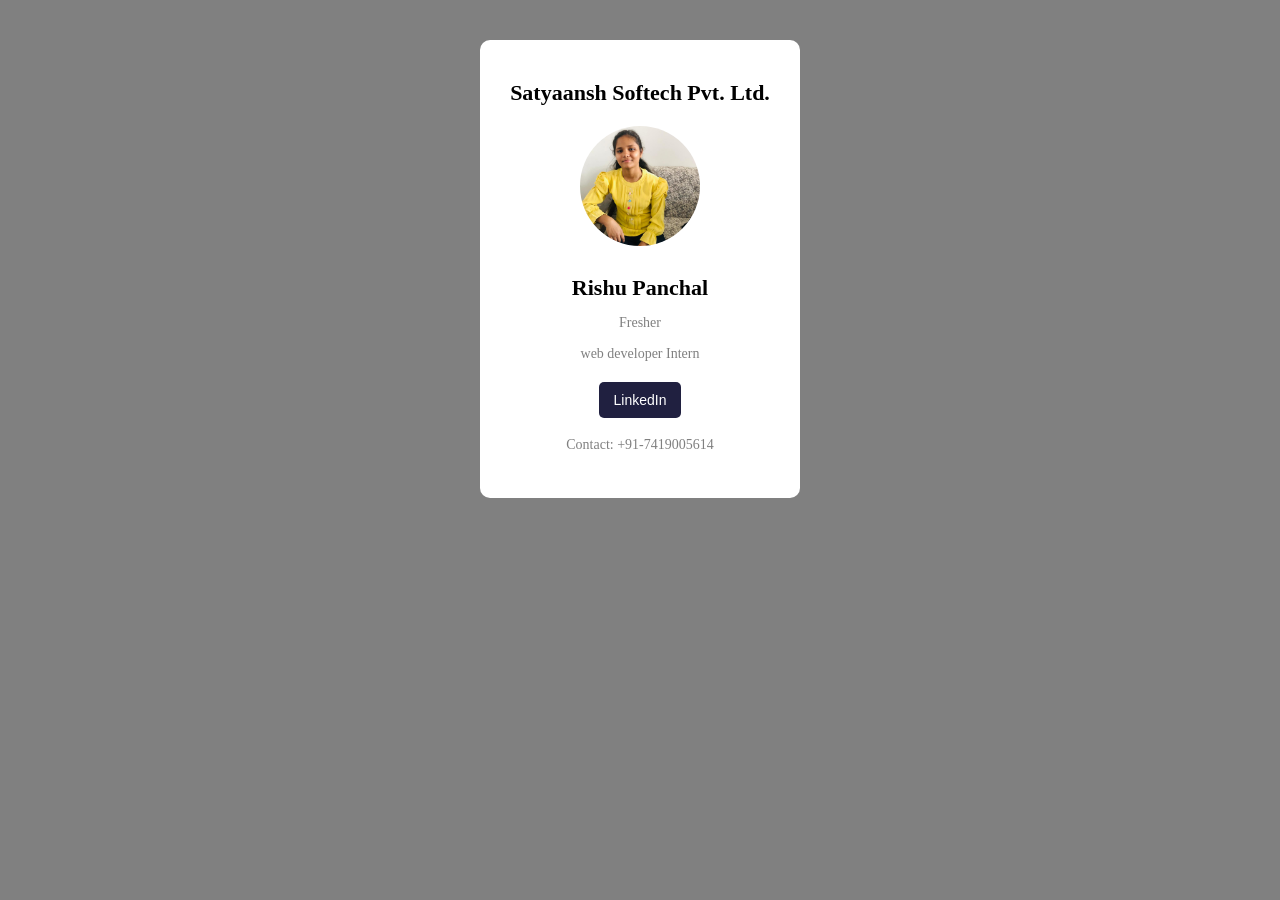
<file: day1/index.html>
<!doctype html>
<html lang="en">
  <head>
    <meta charset="UTF-8" />
    <title>Simple Profile Page</title>
    <meta name="viewport" content="width=device-width, initial-scale=1.0" />

    <style>
  
      body {
        background-color: gray;
      }

      .container {
        width: 75%;
        max-width: fit-content;
        margin: 40px auto;
        background: white;
        padding: 30px;  
        border-radius: 10px;       
        text-align: center;
      }

      .profile-img {
        width: 120px;
        height: 120px;
        border-radius: 50%;
        object-fit: cover;       
        margin: 15px 0px;
      }

      h1 {
        margin: 10px 0 5px;
        font-size: 22px;
      }

      p {
        color: gray;
        font-size: 14px;
        margin-bottom: 15px;
      }

      .btn {
      
        padding: 10px 15px;
        margin: 5px;
        border: none;
        border-radius: 5px;
        background-color: #202040;
        color: white;
        cursor: pointer;
        font-size: 14px;
      }
      a {
        text-decoration: none;
        color: white;
      }

      .btn:hover {
        background-color: #404070;
      }
    </style>
  </head>

  <body>
    <div class="container">
      <h1>Satyaansh Softech Pvt. Ltd.</h1>
        <img src="rishu.jpg" alt="satyawan sir image" class="profile-img">

      <h1> Rishu Panchal</h1>
      <p>Fresher</p> 
      <p>web developer Intern</p>
    

      <button class="btn">
        <a href="https://www.linkedin.com/in/rishu-panchal-b98082417/"
          >LinkedIn</a
        >
      </button>
      <p> Contact: +91-7419005614</p>
    </div>
  </body>
</html>
</file>
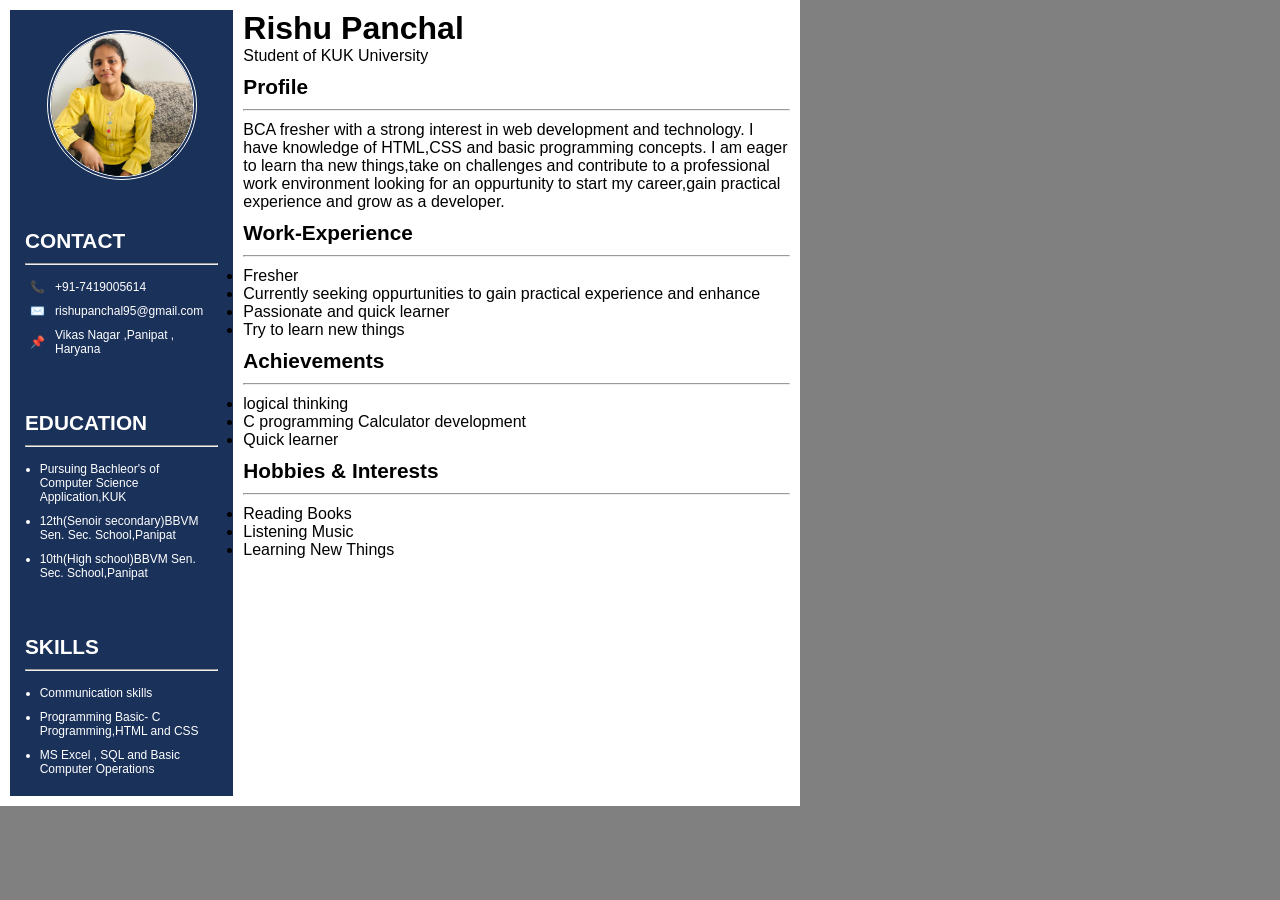
<file: day2/index.html>
<!DOCTYPE html>
<html lang="en">

<head>
  <meta charset="UTF-8" />
  <meta name="viewport" content="width=device-width, initial-scale=1.0" />
  <title>Business Profile</title>
  <link rel="stylesheet" href="profileLeftStyles.css" />
  <link rel="stylesheet" href="profileRightStyles.css" />
</head>

<body>
  <!-- wrapper div -->
  <div class="wrapper-div">
    <!-- left div -->
    <div class="profile-left-div">
      <div class="img-div">
        <img src="rishu.jpg" alt="profile-image" />
      </div>
      <!-- contacts -->
      <div class="contact-div">
        <!-- phone -->
        <p class="title">CONTACT</p>
        <hr>
        <div class="contact-phone">
          <span>📞</span>
          <p>+91-7419005614</p>
        </div>

        <!-- email -->
        <div class="contact-email">
          <span>✉️</span <p>rishupanchal95@gmail.com</p>
        </div>

        <!-- address -->
        <div class="address">
          <span>📌</span>
          <p>Vikas Nagar ,Panipat , Haryana</p>
        </div>
      </div>

      <!-- education -->
      <div class="edu-div">
        <p class="title">EDUCATION</p>
        <hr>
        <ul class="education">
          <li>Pursuing Bachleor's of Computer Science Application,KUK</li>
          <li>12th(Senoir secondary)BBVM Sen. Sec. School,Panipat</li>
          <li>10th(High school)BBVM Sen. Sec. School,Panipat</li>
        </ul>
      </div>

      <div class="skills-div">
        <p class="title">SKILLS</p>
        <hr>
        <ul class="skills">
          <li>Communication skills</li>
          <li>Programming Basic- C Programming,HTML and CSS</li>
          <li>MS Excel , SQL and Basic Computer Operations</li>
        </ul>
      </div>
    </div>
    <!-- right div -->
    <div class="profile-right-div ">
      <!-- right-top -->
      <div class="right-top-div ">
        <h1>Rishu <span>Panchal</span></h1>
        <p>Student of KUK University</p>
      </div>
      <!-- right-bottom-div -->
      <div class="right-bottom-div">

        <!-- profile -->
        <div class="profile">
          <p class="title">Profile</p>
          <hr>
          <p>BCA fresher with a strong interest in web development and technology. I have knowledge of HTML,CSS and
            basic programming concepts. I am eager to learn tha new things,take on challenges and contribute to a
            professional work environment looking for an oppurtunity to start my career,gain practical experience and
            grow as a developer.</p>
        </div>
        <!-- work experience -->
        <div class="workex-div">
          <p class="title">Work-Experience</p>
          <hr>
          <ul>
            <li>Fresher</li>
            <li>Currently seeking oppurtunities to gain practical experience and enhance</li>
            <li>Passionate and quick learner</li>
            <li>Try to learn new things</li>
          </ul>
        </div>
        <!-- achievements -->
        <div class="achievement-div">
          <p class="title">Achievements</p>
          <hr>
          <ul>
            <li>logical thinking </li>
            <li>C programming Calculator development</li>
            <li>Quick learner</li>
          </ul>
        </div>

        <!-- hobbies -->
        <div class="hobbies-div">
          <p class="title">Hobbies & Interests</p>
          <hr>
          <ul>
            <li>Reading Books</li>
            <li>Listening Music</li>
            <li>Learning New Things</li>
          </ul>
        </div>
      </div>
    </div>
  </div>
</body>

</html>
</file>
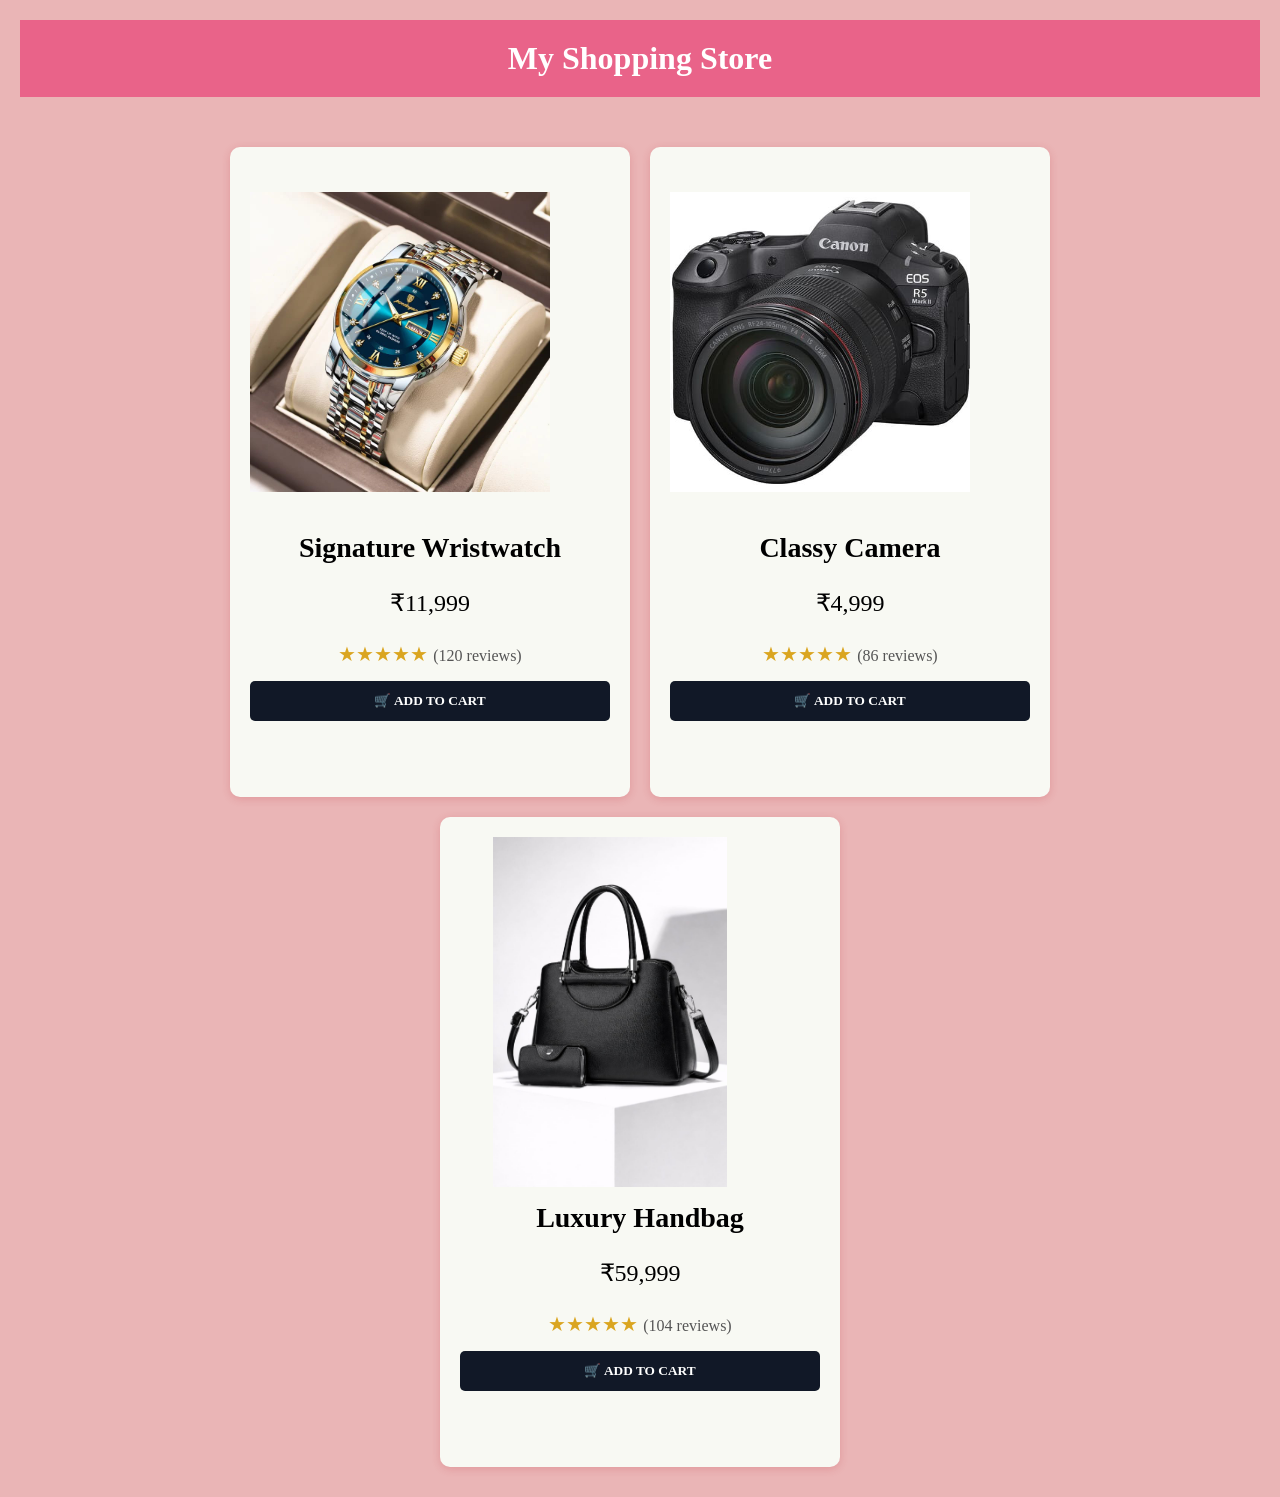
<file: day4/index.html>
<!DOCTYPE html>
<html lang="en">

<head>
    <meta charset="UTF-8">
    <meta name="viewport" content="width=device-width, initial-scale=1.0">
    <title>My Shopping Store</title>
    <link rel="stylesheet" href="style.css">

</head>

<body>

    <header>
        <h1>My Shopping Store</h1>
    </header>

    <div class="wrapper-div">

        <div class="card">
            <img src="watch.jpeg" alt="Watch">
            <div class="card-content">
              <h2>Signature Wristwatch</h2>
            <p class="price">₹11,999</p>

            <div class="rating">
                ★★★★★ <span>(120 reviews)</span>  
            </div>
             <button>🛒 ADD TO CART</button>
            </div>

           
        </div>

        <div class="card">
            <img src="headphone.jpeg" alt="camera">
            <div class="card-content">
                 <h2>Classy Camera</h2>
            <p class="price">₹4,999</p>

            <div class="rating">
                ★★★★★ <span>(86 reviews)</span>
            </div>
            <button>🛒 ADD TO CART</button>
            </div>

           
        </div>

        <div class="card">
            <img src="handbag.jpeg" alt="Handbag">
            <div class="card-content">
                <h2>Luxury Handbag</h2>
            <p class="price">₹59,999</p>

            <div class="rating">
                ★★★★★ <span>(104 reviews)</span>
            </div>
            <button>🛒 ADD TO CART</button>
            </div>

            
        </div>

    </div>

</body>
</file>
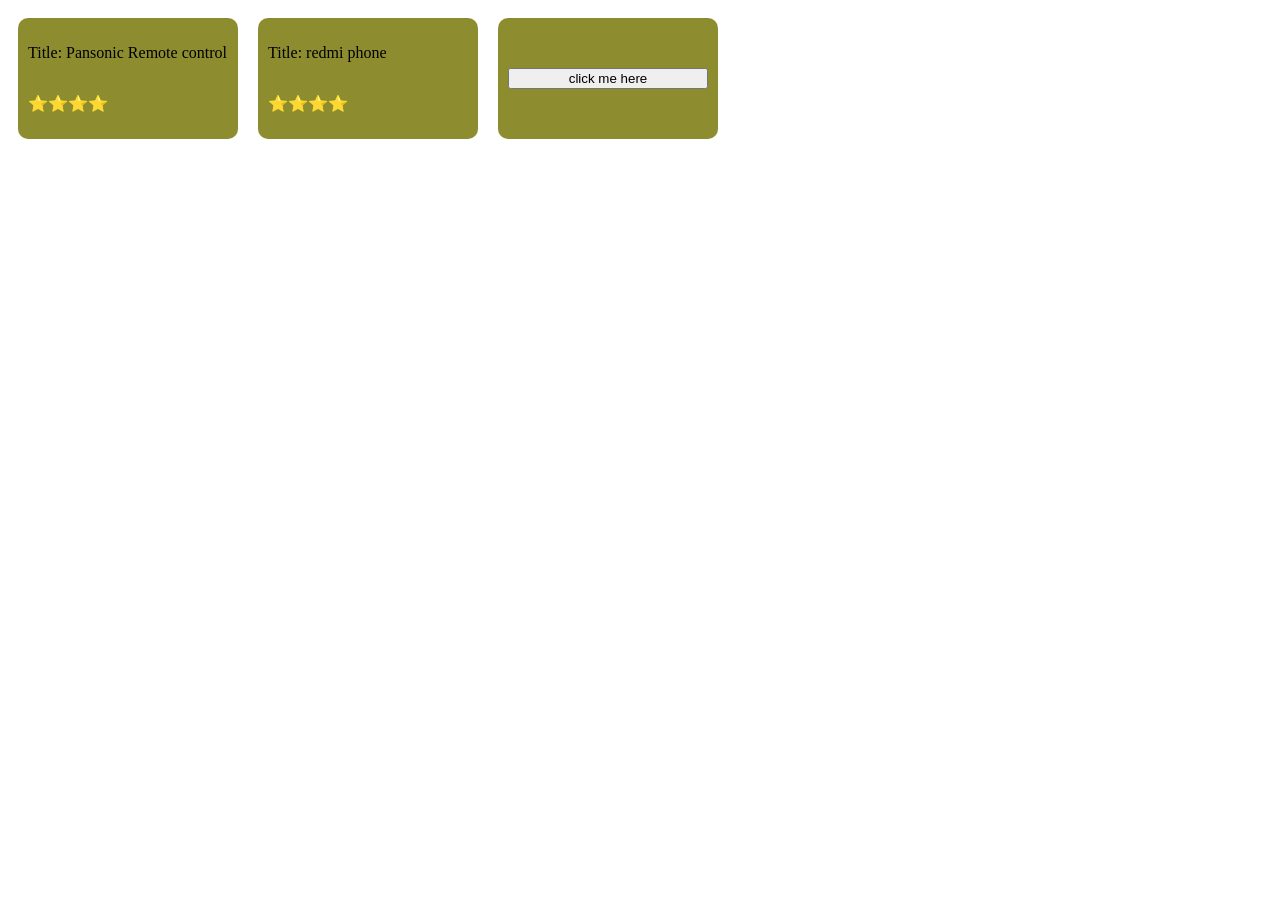
<file: day5/index.html>
<!doctype html>
<html lang="en">
  <head>
    <meta charset="UTF-8" />
    <meta name="viewport" content="width=device-width, initial-scale=1.0" />
    <title>Document</title>
    <link rel="stylesheet" href="style.css" />
  </head>
  <body>
    <div class="container">
      <div class="card">
        <p class="title">Title: Pansonic Remote control</p>
        <p class="rating">⭐⭐⭐⭐</p>
      </div>

      <div class="card">
        <p class="title">Title: redmi phone</p>
        <p class="rating">⭐⭐⭐⭐</p>
      </div>

      <div class="card">
        <button class="btn">click me here</button>
      </div>
    </div>

    <script src="script.js"></script>
  </body>
</html>
</file>
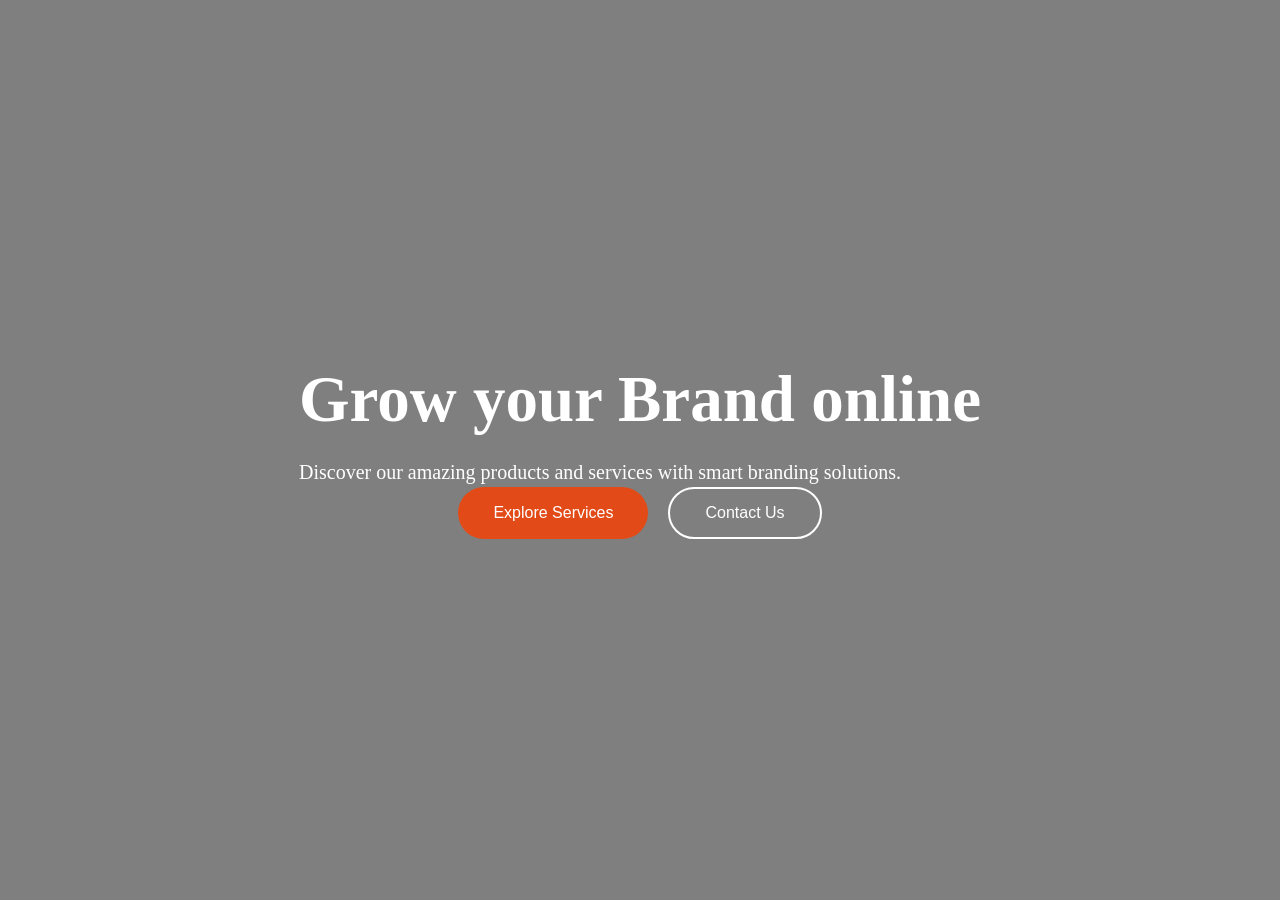
<file: day7/index.html>
<!DOCTYPE html>
<html lang="en">
<head>
    <meta charset="UTF-8">
    <meta name="viewport" content="width=device-width, initial-scale=1.0">
    <title>Hero section</title>
    <link rel="stylesheet" href="hero.css">
</head>
<body>
    <section class="hero">
        <video autoplay muted loop>
            <source src="hero-video.mp4" type="video/mp4">
        </video> 
    <!-- overlay -->
     <div class="overlay"></div>
     <!-- content-->
    <div class="content">
        <h1>Grow your Brand online</h1>
        <p>Discover our amazing products and services with smart branding solutions.

    </p>
    <div class ="buttons">
        <button> Explore Services</button>
        <button class ="btn2">Contact Us</button>
    </div>
 
    </div>
    </section>
</body>
</html>
</file>
<file: day2/profileLeftStyles.css>
* {
  margin: 0px;
  padding: 0px;
  box-sizing: border-box;
  font-family: Poppins, sans-serif;
}

body {
  background-color: gray;
}

.profile-left-div {
  display: flex;
  flex-direction: column;
  align-items: center;
  /* justify-content: space-around; */
  gap: 30px;
  padding: 10px;
  flex: 30%;
  color: white;
  background-color: #1a315a;
}

.wrapper-div {
  display: flex;
  place-self: center;
  background-color: white;
  width: 95vw;
  max-width: 800px;
  height: auto;
  padding: 10px;
  gap: 10px;
}

.img-div {
  margin-top: 10px;
}

.img-div img {
  width: 150px;
  height: 150px;
  object-fit: cover;
  border: 4px double white;
  border-radius: 50%;
}

.contact-div,
.edu-div,
.skills-div {
  display: flex;
  flex-direction: column;
  align-items: center;
  justify-content: center;
  width: 100%;
  font-size: 12px;
  padding: 5px;
}

.title {
  margin-top: 10px;
  font-size: 1.3rem;
  display: flex;
  place-self: start;
  font-weight: 600;
}

hr {
  width: 100%;
  height: 1px;
  background-color: white;
  margin: 10px 0px;
}

.contact-email,
.contact-phone,
.address {
  width: 100%;
  display: flex;
  align-items: center;
  padding: 5px;
  gap: 10px;
}

.contact-phone img,
.contact-email img,
.address img {
  width: 18px;
  height: 18px;
  color: white;
}

.education,
.skills {
  display: flex;
  flex-direction: column;
  gap: 10px;
  padding: 5px;
  width: 90%;
}
</file>
<file: day2/profileRightStyles.css>
* {
  margin: 0px;
  padding: 0px;
  box-sizing: border-box;
  font-family: Poppins, sans-serif;
}

body {
  background-color: gray;
}

.profile-left-div {
  display: flex;
  flex-direction: column;
  align-items: center;
  /* justify-content: space-around; */
  gap: 30px;
  padding: 10px;
  flex: 30%;
  color: white;
  background-color: #1a315a;
}

.wrapper-div {
  display: flex;
  place-self: center;
  background-color: white;
  width: 95vw;
  max-width: 800px;
  height: auto;
  padding: 10px;
  gap: 10px;
}

.img-div {
  margin-top: 10px;
}

.img-div img {
  width: 150px;
  height: 150px;
  object-fit: cover;
  border: 4px double white;
  border-radius: 50%;
}

.contact-div,
.edu-div,
.skills-div {
  display: flex;
  flex-direction: column;
  align-items: center;
  justify-content: center;
  width: 100%;
  font-size: 12px;
  padding: 5px;
}

.title {
  margin-top: 10px;
  font-size: 1.3rem;
  display: flex;
  place-self: start;
  font-weight: 600;
}

hr {
  width: 100%;
  height: 1px;
  background-color: white;
  margin: 10px 0px;
}

.contact-email,
.contact-phone,
.address {
  width: 100%;
  display: flex;
  align-items: center;
  padding: 5px;
  gap: 10px;
}

.contact-phone img,
.contact-email img,
.address img {
  width: 18px;
  height: 18px;
  color: white;
}

.education,
.skills {
  display: flex;
  flex-direction: column;
  gap: 10px;
  padding: 5px;
  width: 90%;
}
</file>
<file: day4/style.css>
* {
    margin: 0;
    padding: 0;
    box-sizing: border-box;
    font-family: Georgia, serif;
}

body {
    background: #eab5b6;
}

header {
    background: #e96389;
    color: white;
    text-align: center;
    padding: 20px;
    margin: 20px;
}

.wrapper-div {
    display: flex;
    justify-content: center;
    gap: 20px;
    flex-wrap: wrap;
    padding: 30px;
}

.card {
    display:flex;
    height:650px;
    width: 400px;
    background: rgb(248, 249, 243);
    border-radius: 10px;
    box-shadow: 0 2px 8px rgba(190, 39, 52, 0.2);
    text-align: center;
    padding: 20px;
    flex-direction:column;
}

.card img {
    align:center;
    width: 300px;
    height: 350px;
    object-fit: contain;
}

.card h2 {
    margin: 15px 0;
    font-size: 28px;
}

.price {
    font-size: 24px;
    margin: 10px 0;
}

.rating {
    color: goldenrod;
    margin: 15px 0;
    font-size: 20px;
}

.rating span {
    color: #555;
    font-size: 16px;
}

button {
    width: 100%;
    padding: 12px;
    background: #111827;
    color: white;
    border: none;
    border-radius: 5px;
    font-weight: bold;
    cursor: pointer;
}

button:hover {
    background: #161616;
}

.card-content{
    flex-grow:1;
    display:flex;
    flex-direction:column;
}
</file>
<file: day5/style.css>
.container{
            display: flex;
            flex-direction: row;
            flex-wrap: wrap;
        }
.card{
            background-color:rgb(141, 141, 47);
            display: flex;
            flex-direction: column;
            justify-content: center;
            width: 200px;
            padding: 10px;
            margin: 10px;
            border-radius: 10px;
}
</file>
<file: day7/hero.css>
*{
    margin:0;
    padding:0;
    box-sizing:border-box;
}
.hero {
    width: 100%;
    height: 100vh;

    display:flex;
    align-items:center;
    justify-content:center;

    position: relative;
    overflow: hidden;
}
.hero video {
    width:100%;
    height: 100vh;
    object-fit:cover;
    
    position:absolute;
    top:0;
    left:0;
}
.overlay{
    width: 100%;
    height: 100vh;
    object-fit:cover;

    position: absolute;
    top:0;
    left:0;

    background: rgba(0,0,0,0.5);
}
.content{
    position:relative;
    color: white;
}
.content h1{
    font-size: 65px;
    margin-bottom:20px;
}
.content p{
    font-size: 20px;
    line-height: 1.5;
}
.buttons{
    display:flex;
    justify-content:center;
    gap:20px;
}
button{
    padding:15px 35px;
    border:none;
    border-radius: 50px;
    font-size:16px;
    cursor: pointer;
    background: #e24b18;
    color:white;
}
.btn2{
    background:transparent;
    border:2px solid white;
}
</file>
